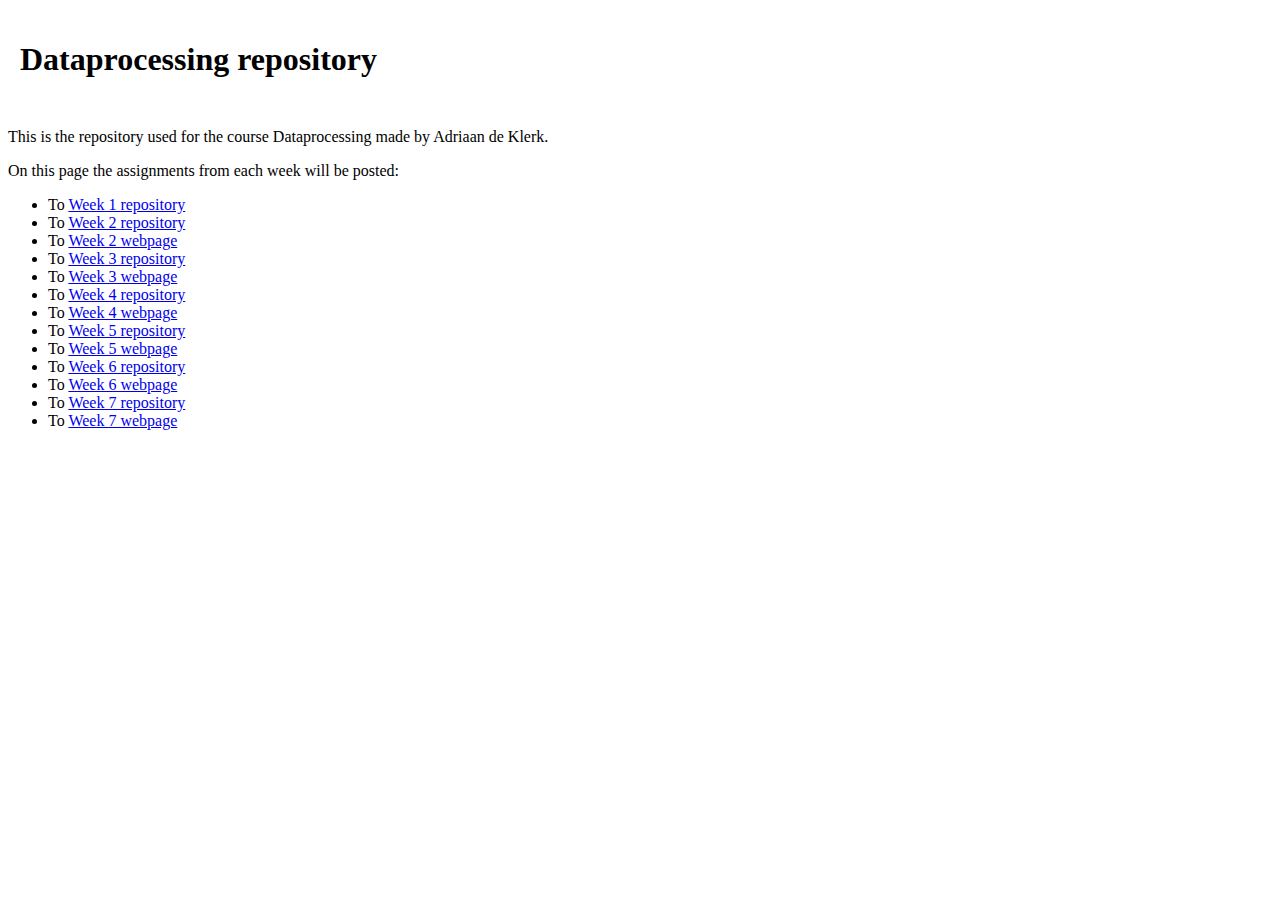
<file: index.html>
<!DOCTYPE HTML>
<html>
  <head>
    <title>Dataprocessing repository</title>
  </head>
  <body bgcolor=white>
  <style>html{font-family:Verdana;}</style>
    <table border="0" cellpadding="10">
      <tr>
        <td>
          <h1>Dataprocessing repository</h1>
        </td>
      </tr>
    </table>

    <p>This is the repository used for the course Dataprocessing made by
    Adriaan de Klerk. </p>
    <p>On this page the assignments from each week will be posted:
    <ul>
      <li>To <a href="https://github.com/Adriaandeklerk/Dataprocessing/tree/master/Homework/week-1/Scraping">Week 1 repository</a>
      <li>To <a href="https://github.com/Adriaandeklerk/Dataprocessing/tree/master/Homework/week-2/Javascript">Week 2 repository</a>
      <li>To <a href="https://adriaandeklerk.github.io/Dataprocessing/Homework/week-2/Javascript/temp.html">Week 2 webpage</a>
      <li>To <a href="https://github.com/Adriaandeklerk/Dataprocessing/tree/master/Homework/week3/">Week 3 repository</a>
      <li>To <a href="https://adriaandeklerk.github.io/Dataprocessing/Homework/week3/index.html">Week 3 webpage</a>
      <li>To <a href="https://github.com/Adriaandeklerk/Dataprocessing/tree/master/Homework/week4/">Week 4 repository</a>
      <li>To <a href="https://adriaandeklerk.github.io/Dataprocessing/Homework/week4/index.html">Week 4 webpage</a>
      <li>To <a href="https://github.com/Adriaandeklerk/Dataprocessing/tree/master/Homework/week5/">Week 5 repository</a>
      <li>To <a href="https://adriaandeklerk.github.io/Dataprocessing/Homework/week5/index.html">Week 5 webpage</a>
      <li>To <a href="https://github.com/Adriaandeklerk/Dataprocessing/tree/master/Homework/week6/">Week 6 repository</a>
      <li>To <a href="https://adriaandeklerk.github.io/Dataprocessing/Homework/week6/index.html">Week 6 webpage</a>
      <li>To <a href="https://github.com/Adriaandeklerk/Dataprocessing/tree/master/Homework/week7/">Week 7 repository</a>
      <li>To <a href="https://adriaandeklerk.github.io/Dataprocessing/Homework/week7/index.html">Week 7 webpage</a>

    </ul>

  </body>
</html>
</file>
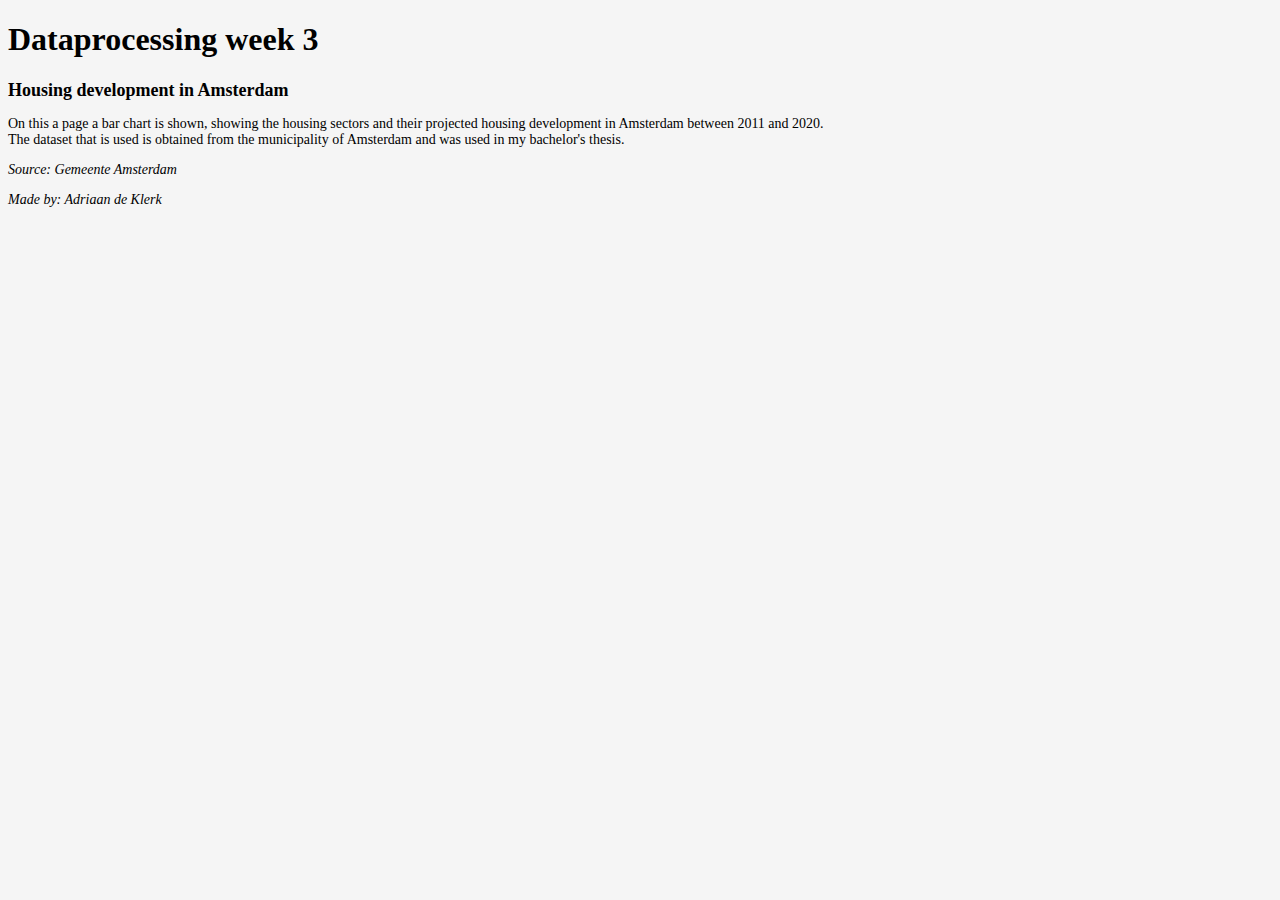
<file: Homework/week3/index.html>
<!--Dataprocessing week 3
Name: Adriaan de Klerk
10323929
Design for a bar chart in d3 -->
<!DOCTYPE html>
    <html lang="en">
        <head>
            <meta charset="utf-8">
            <title>Barchart</title>
            <script type="text/javascript" src="https://d3js.org/d3.v3.min.js"></script>
            <style type="text/css">
            body {
              background-color:#f5f5f5;
            }
            .bar {
              fill: steelblue;
            }
            .bar:hover {
              fill: green;
            }

            div.tooltip {
                position: absolute;
                text-align: center;
                width: 65px;
                height: 30px;
                padding: 2px;
                border: 0px;
                border-radius: 8px;
            }
            .axis text {
              font: 10px Georgia;
            }
            .axis path,
            .axis line {
              fill: none;
              stroke: #000;
              shape-rendering: crispEdges;
            }
            .toolTip {
              position: absolute;
              display: none;
              min-width: 80px;
              height: auto;
              background: none repeat scroll 0 0 #ffffff;
              border: 1px solid #6F257F;
              padding: 10px;
              text-align: center;
              font: 14px Georgia;
            }
            p {
              font: 14px Georgia;
            }
            h1 {
              font:32px Georgia;
            }
            h2 {
              font:18px Georgia;
            }
            </style>
        </head>
        <body>
          <h1><strong> Dataprocessing week 3 </strong></h1>
          <h2><strong> Housing development in Amsterdam</strong></h2>
          <p> On this a page a bar chart is shown, showing the housing sectors and
            their projected housing development in Amsterdam between 2011 and 2020. <br>
            The dataset that is used is obtained from the municipality of Amsterdam
            and was used in my bachelor's thesis. </p>
          <script src="barchart.js"></script>
                <p><i> Source: Gemeente Amsterdam </i></p>
                <p><i> Made by: Adriaan de Klerk  </i></p>
        </body>
    </html>
</file>
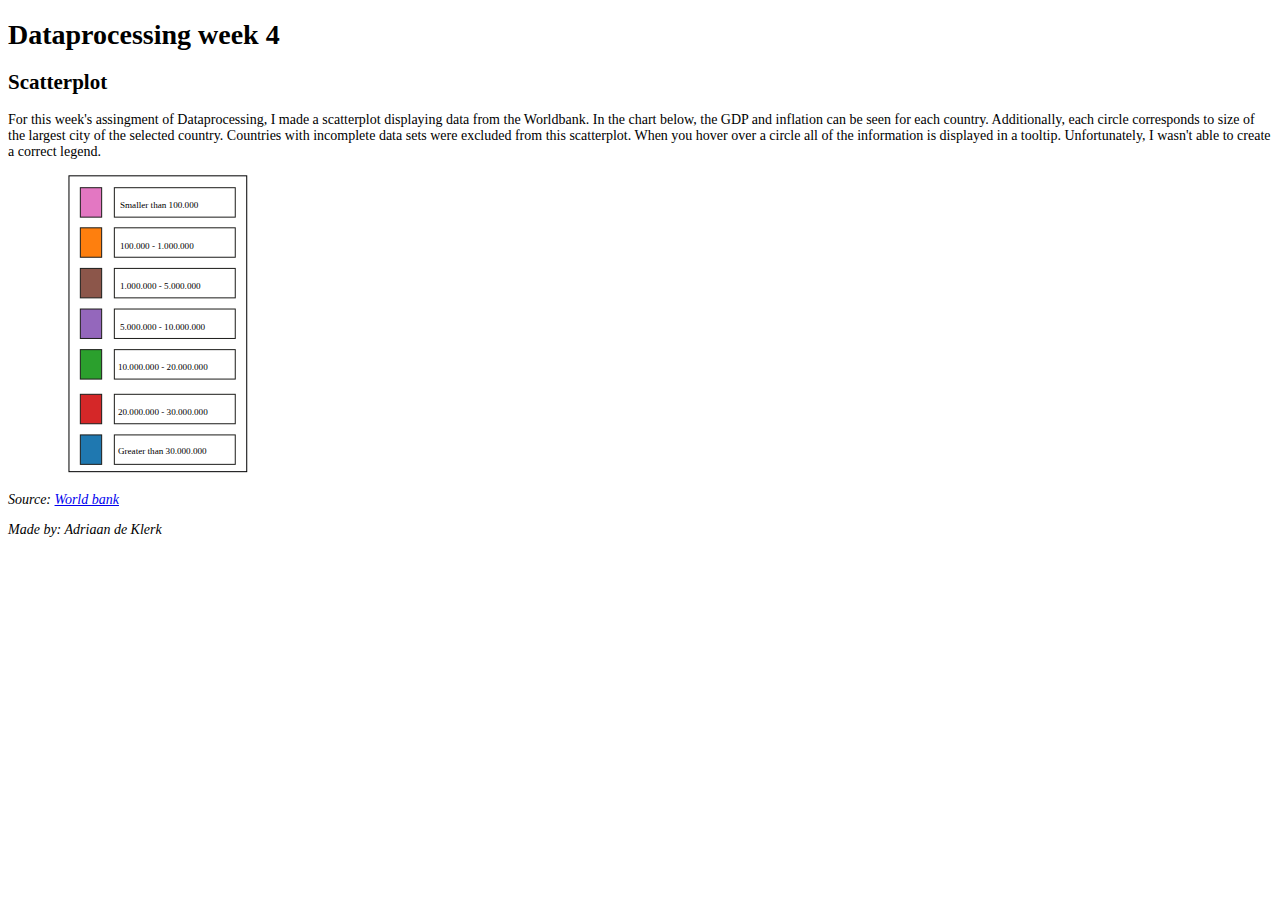
<file: Homework/week4/index.html>
<!DOCTYPE html>
<html>
<meta charset="utf-8">

<link rel="stylesheet" type="text/css" href="scatterplot.css">

<body>
  <h1><strong> Dataprocessing week 4 </strong></h1>
          <h2><strong> Scatterplot</strong></h2>
          <p> For this week's assingment of Dataprocessing, I made a scatterplot displaying
          data from the Worldbank. In the chart below, the GDP and inflation can
          be seen for each country. Additionally, each circle corresponds to
          size of the largest city of the selected country. Countries with incomplete
          data sets were excluded from this scatterplot. When you hover over a
          circle all of the information is displayed in a tooltip.
          Unfortunately, I wasn't able to create a correct legend. </p>

<script src="https://d3js.org/d3.v3.min.js"></script>
<script src="scatterplot.js"></script>

<svg id="legend" height="300" width="1550"
     xmlns="http://www.w3.org/2000/svg" xmlns:xlink="http://www.w3.org/1999/xlink" >
  <g transform="scale(0.5)">
    <image x="0" y="0" height="600" width="600" xlink:href="legend.svg"/>
  </g>
</svg>

<p><i> Source: <a href="http://databank.worldbank.org/data/reports.aspx?source=world-development-indicators#" target="_blank">World bank </a> </i></p>
<p><i> Made by: Adriaan de Klerk  </i></p>
  </body>
</html>
</file>
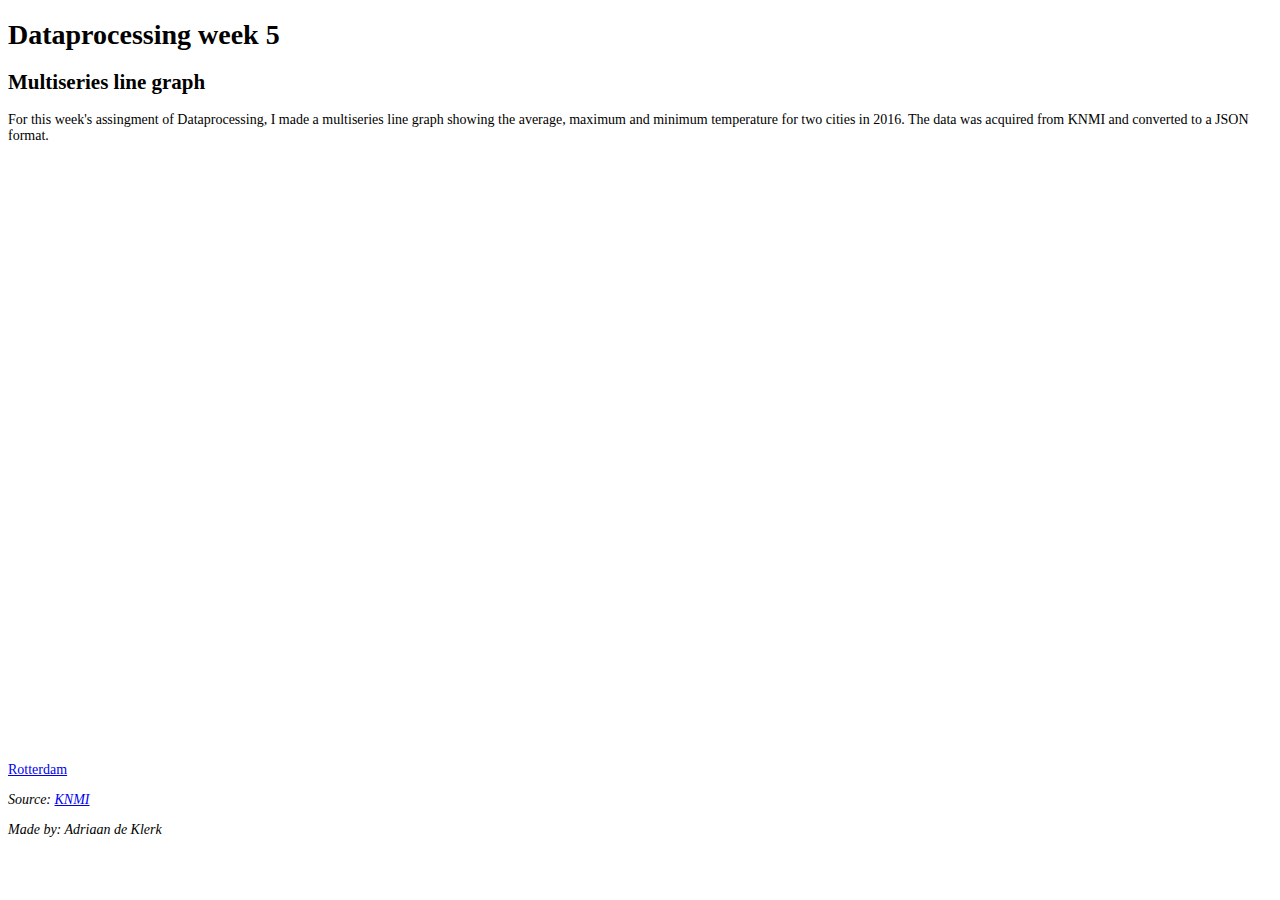
<file: Homework/week5/index.html>
<!-- Html file for dataprocessing week 5
Design for a multiple line chart
Adriaan de Klerk - 10323929 -->

<!DOCTYPE html>
<html>
<meta charset="utf-8">
<link rel="stylesheet" type="text/css" href="style.css">
<body>
  <h1><strong> Dataprocessing week 5 </strong></h1>
          <h2><strong> Multiseries line graph</strong></h2>
          <p> For this week's assingment of Dataprocessing, I made a multiseries
          line graph showing the average, maximum and minimum temperature for two
          cities in 2016. The data was acquired from KNMI and converted to a JSON
          format. </p>

          <svg width="1260" height="600"></svg>
<script src="https://d3js.org/d3.v4.min.js"></script>
<script src="http://d3js.org/queue.v1.min.js"></script>
<script src="linevliss.js"></script>
<a href="index2.html">Rotterdam</a>

<p><i> Source: <a href="http://projects.knmi.nl/klimatologie/daggegevens/selectie.cgi" target="_blank">KNMI</a> </i></p>
<p><i> Made by: Adriaan de Klerk  </i></p>
  </body>
</html>
</file>
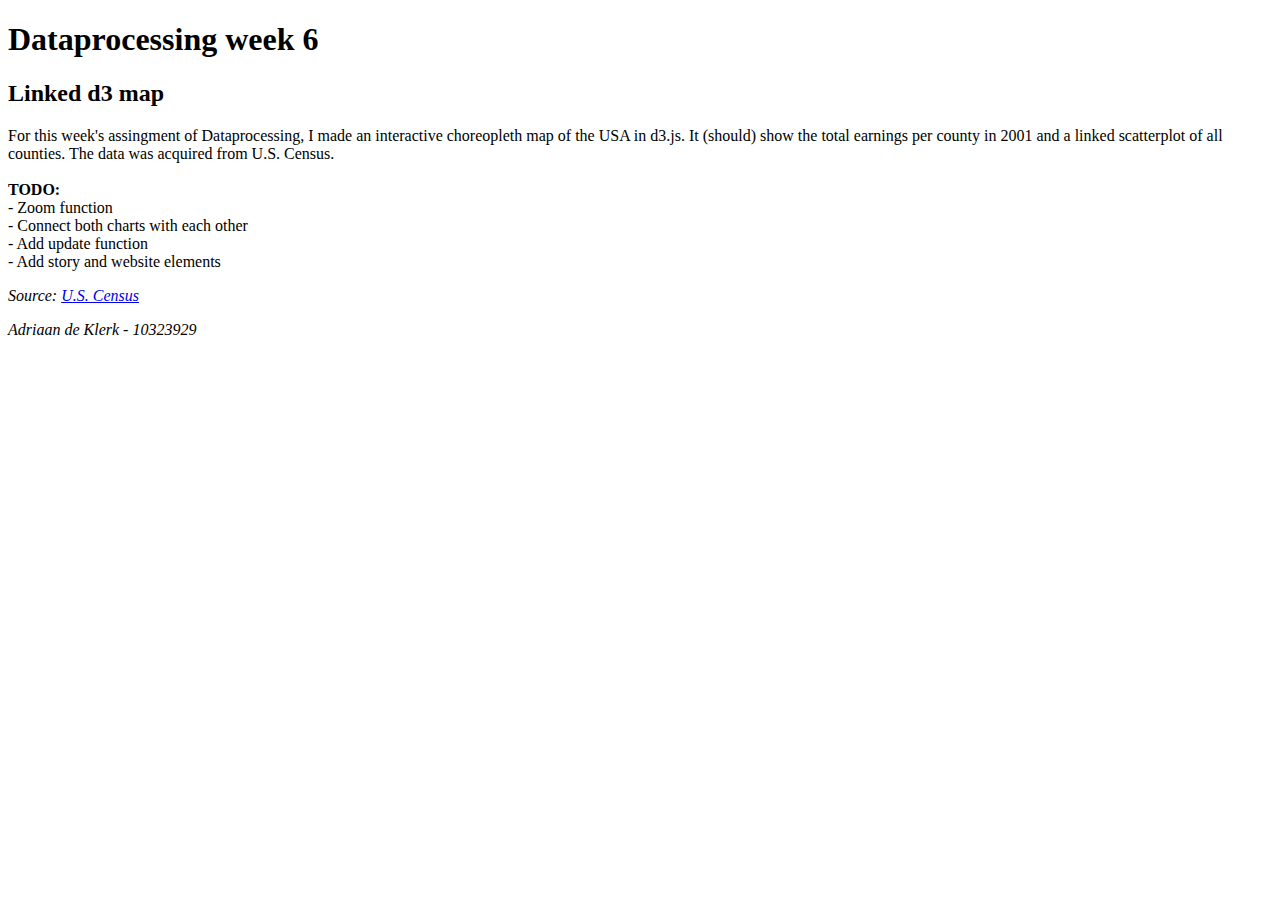
<file: Homework/week6/index.html>
<!-- Html file for dataprocessing week 6
Design for a linked view d3 map
Adriaan de Klerk - 10323929 -->

<!DOCTYPE html>
<html>
<meta charset="utf-8">
<link rel="stylesheet" type="text/css" href="style.css">
<body>
  <h1><strong> Dataprocessing week 6 </strong></h1>
          <h2><strong> Linked d3 map</strong></h2>
          <p> For this week's assingment of Dataprocessing, I made an interactive
            choreopleth map of the USA in d3.js. It (should) show the total earnings
            per county in 2001 and a linked scatterplot of all counties.
            The data was acquired from U.S. Census. <br>
          <br><strong>TODO: </strong> <br>
          - Zoom function <br>
          - Connect both charts with each other <br>
          - Add update function <br>
          - Add story and website elements </p>

<script src="https://d3js.org/d3.v3.min.js"></script>
<script src="https://d3js.org/topojson.v1.min.js"></script>
<script src="https://d3js.org/queue.v1.min.js"></script>
<script src="map2.js"></script>
<div id="container"></div>
<script src="map3.js"></script>

<p><i> Source: <a href="https://www.census.gov/support/USACdataDownloads.html#EAN" target="_blank">U.S. Census</a> </i></p>
<p><i> Adriaan de Klerk - 10323929  </i></p>
  </body>

</html>
</file>
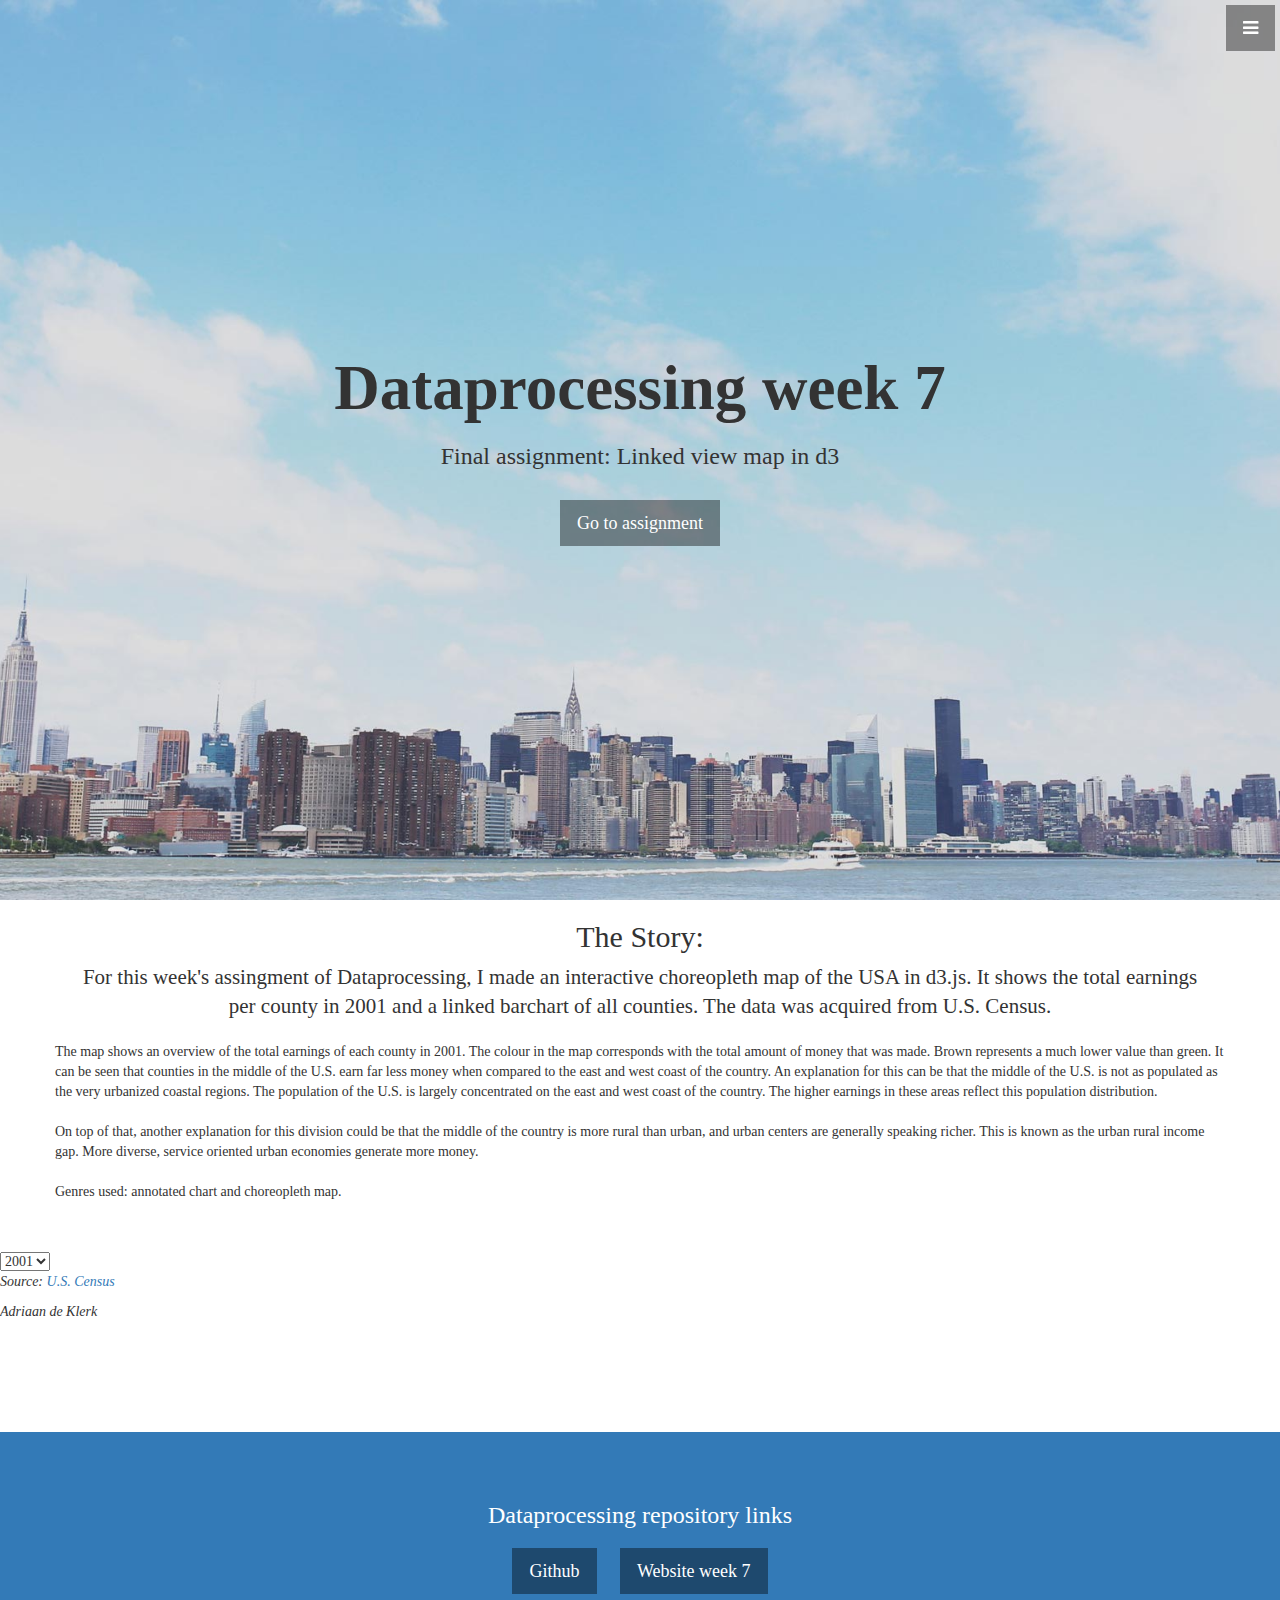
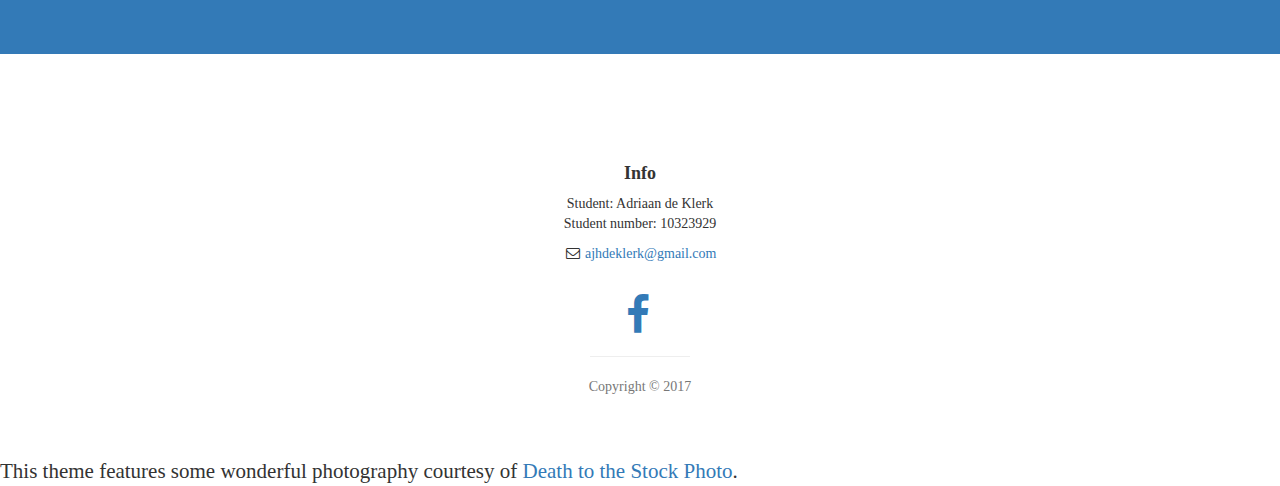
<file: Homework/week7/index.html>
<!-- Html file for dataprocessing week 7
Design for a linked view d3 map
Adriaan de Klerk - 10323929
Bootstrap source: https://blackrockdigital.github.io/startbootstrap-stylish-portfolio/ -->
<!DOCTYPE html>
<html lang="en">
  <head>
    <title> Dataprocessing ending project </title>
    <link href="css/bootstrap.min.css" rel="stylesheet">
      <link rel="stylesheet" type="text/css" href="css/style.css">
        <meta name="viewport" content="width=device-width, initial-scale=1">
          <meta name="description" content="">
            <meta name="author" content="">
              <script src="https://d3js.org/d3.v3.min.js"></script>
              <script src="https://d3js.org/topojson.v1.min.js"></script>
              <script src="https://d3js.org/queue.v1.min.js"></script>
                <!-- Custom CSS -->
                <link href="css/stylish-portfolio.css" rel="stylesheet">
                    <!-- Custom Fonts -->
                    <link href="font-awesome/css/font-awesome.min.css" rel="stylesheet" type="text/css">
                    <!-- Extra CSS -->
                    <link rel="stylesheet" type="text/css" href="css/style.css">
                      <link href="https://fonts.googleapis.com/css?family=Source+Sans+Pro:300,400,700,300italic,400italic,700italic" rel="stylesheet" type="text/css">
                      </head>
                      <body>
                        <!-- Navigation -->
                        <a id="menu-toggle" href="#" class="btn btn-dark btn-lg toggle">
                          <i class="fa fa-bars"></i>
                        </a>
                        <nav id="sidebar-wrapper">
                          <ul class="sidebar-nav">
                            <a id="menu-close" href="#" class="btn btn-light btn-lg pull-right toggle">
                              <i class="fa fa-times"></i>
                            </a>
                            <li class="sidebar-brand">
                              <a href="#top" onclick=$("#menu-close").click();>Dataprocessing</a>
                            </li>
                            <li>
                              <a href="#top" onclick=$("#menu-close").click();>Home</a>
                            </li>
                            <li>
                              <a href="#story" onclick=$("#menu-close").click();>The Story</a>
                            </li>
                            <li>
                              <a href="#map" onclick=$("#menu-close").click();>Assignment 7</a>
                            </li>
                            <li>
                              <a href="#links" onclick=$("#menu-close").click();>Links</a>
                            </li>
                            <li>
                              <a href="#info" onclick=$("#menu-close").click();>Info</a>
                            </li>
                          </ul>
                        </nav>
                        <!-- Header -->
                        <header id="top" class="header">
                          <div class="text-vertical-center">
                            <h1>Dataprocessing week 7</h1>
                            <h3>Final assignment: Linked view map in d3</h3>
                            <br>
                              <a href="#story" class="btn btn-dark btn-lg">Go to assignment</a>
                            </div>
                          </header>
                          <!-- About -->
                          <section id="story" class="story">
                            <div class="container">
                              <div class="row">
                                <div class="col-lg-12 text-center">
                                  <h2>The Story:</h2>
                                  <p class="lead">
                    For this week's assingment of Dataprocessing, I made an interactive
                    choreopleth map of the USA in d3.js. It shows the total earnings
                    per county in 2001 and a linked barchart of all counties.
                    The data was acquired from U.S. Census.
                                    <br>
                                    </p>
                                  </div>
                    The map shows an overview of the total earnings of each
                    county in 2001. The colour in the map corresponds with the
                    total amount of money that was made. Brown represents a much
                    lower value than green.
                    It can be seen that counties in the middle of the U.S. earn far less
                    money when compared to the east and west coast of the country.
                    An explanation for this can be that the middle of the U.S. is not as
                    populated as the very urbanized coastal regions. The population of the
                    U.S. is largely concentrated on the east and west coast
                    of the country. The higher earnings in these areas reflect
                    this population distribution.
                                  <br>
                                    <br>
                    On top of that, another explanation for this division could
                    be that the middle of the country is more rural than urban,
                    and urban centers are generally speaking richer.
                    This is known as the urban rural income gap. More diverse,
                    service oriented urban economies generate
                    more money.
                                      <br>
                                        <br>
                    Genres used: annotated chart and choreopleth map.
                                    </div>
                                  </div>
                                </section>
                                <!-- Charts -->
                                <section id="map" class="portfolio">
                                  <div class="container-fluid" id="chart1" width="900" height="600"></div>
                                  <select id = "opts">
                                    <option value="ds1" selected="selected">2001</option>
                                    <option value="rate2010">2010</option>
                                  </select>
                                  <div class="container-fluid" id="chart2" width="900" height="600"></div>
                                  <script src="d3js/map.js"></script>
                                <p>
                                  <i> Source:
                                    <a href="https://www.census.gov/support/USACdataDownloads.html#EAN" target="_blank">U.S. Census</a>
                                  </i>
                                </p>
                                <p>
                                  <i> Adriaan de Klerk
                                </i>
                              </p>
                            </section>
                            <!-- Links -->
                            <section id="links" class="portfolio">
                              <aside class="call-to-action bg-primary">
                                <div class="container">
                                  <div class="row">
                                    <div class="col-lg-12 text-center">
                                      <h3>Dataprocessing repository links</h3>
                                      <a target="_blank" href="https://github.com/Adriaandeklerk/Dataprocessing" class="btn btn-lg btn-dark">Github</a>
                                      <a href="#top" class="btn btn-lg btn-dark">Website week 7</a>
                                    </div>
                                  </div>
                                </div>
                              </aside>
                            </section>
                            <!-- Extra info -->
                            <section id="info" class="portfolio">
                              <div class="container">
                                <div class="row">
                                  <div class="col-lg-10 col-lg-offset-1 text-center">
                                    <h4>
                                      <strong>Info</strong>
                                    </h4>
                                    <p>Student: Adriaan de Klerk

                                      <br>Student number: 10323929
                                      </p>
                                      <ul class="list-unstyled">
                                        <li>
                                          <i class="fa fa-envelope-o fa-fw"></i>
                                          <a href="mailto:ajhdeklerk@gmail.com">ajhdeklerk@gmail.com</a>
                                        </li>
                                      </ul>
                                      <br>
                                        <ul class="list-inline">
                                          <li>
                                            <a target="_blank" href="https://www.facebook.com/ajhdeklerk">
                                              <i class="fa fa-facebook fa-fw fa-3x"></i>
                                            </a>
                                          </li>
                                        </ul>
                                        <hr class="small">
                                          <p class="text-muted">Copyright &copy; 2017</p>
                                        </div>
                                      </div>
                                    </div>
                                    <a id="to-top" href="#top" class="btn btn-dark btn-lg">
                                      <i class="fa fa-chevron-up fa-fw fa-1x"></i>
                                    </a>
                                  </section>
                                  <!-- jQuery -->
                                  <script src="js/jquery.js"></script>
                                  <!-- Bootstrap Core JavaScript -->
                                  <script src="js/bootstrap.min.js"></script>
                                  <!-- Custom Theme JavaScript -->
                                  <script>
    // Closes the sidebar menu
    $("#menu-close").click(function(e) {
        e.preventDefault();
        $("#sidebar-wrapper").toggleClass("active");
    });
    // Opens the sidebar menu
    $("#menu-toggle").click(function(e) {
        e.preventDefault();
        $("#sidebar-wrapper").toggleClass("active");
    });
    // Scrolls to the selected menu item on the page
    $(function() {
        $('a[href*=#]:not([href=#],[data-toggle],[data-target],[data-slide])').click(function() {
            if (location.pathname.replace(/^\//, '') == this.pathname.replace(/^\//, '') || location.hostname == this.hostname) {
                var target = $(this.hash);
                target = target.length ? target : $('[name=' + this.hash.slice(1) + ']');
                if (target.length) {
                    $('html,body').animate({
                        scrollTop: target.offset().top
                    }, 1000);
                    return false;
                }
            }
        });
    });
    //#to-top button appears after scrolling
    var fixed = false;
    $(document).scroll(function() {
        if ($(this).scrollTop() > 250) {
            if (!fixed) {
                fixed = true;
                // $('#to-top').css({position:'fixed', display:'block'});
                $('#to-top').show("slow", function() {
                    $('#to-top').css({
                        position: 'fixed',
                        display: 'block'
                    });
                });
            }
        } else {
            if (fixed) {
                fixed = false;
                $('#to-top').hide("slow", function() {
                    $('#to-top').css({
                        display: 'none'
                    });
                });
            }
        }
    });
    </script>
<p class="lead">This theme features some wonderful photography courtesy of
<a target="_blank" href="http://join.deathtothestockphoto.com/">Death to the Stock Photo</a>.
</p>
</body>
</html>
</file>
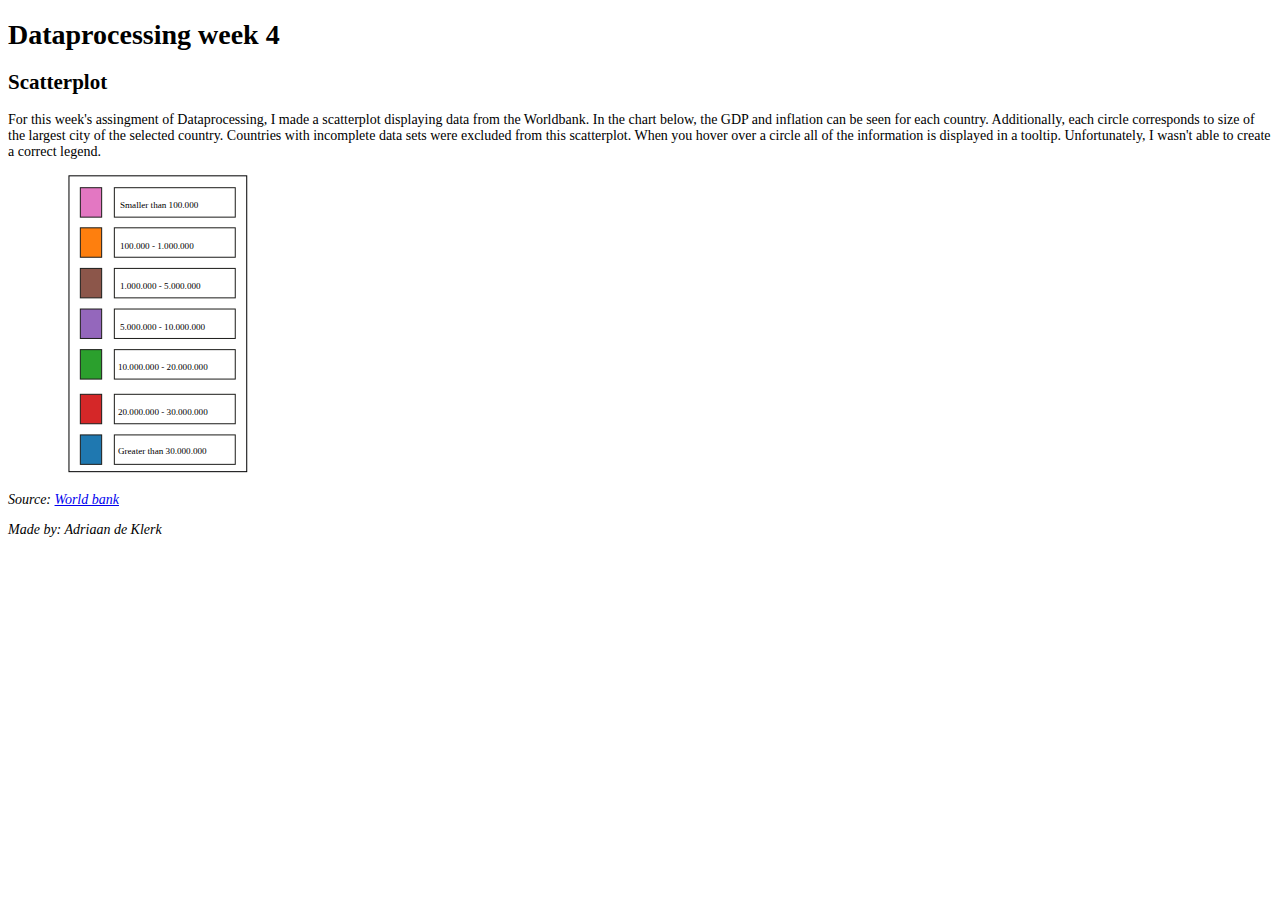
<file: Homework/week4/scatterplot.html>
<!DOCTYPE html>
<html>
<meta charset="utf-8">

<link rel="stylesheet" type="text/css" href="scatterplot.css">

<body>
  <h1><strong> Dataprocessing week 4 </strong></h1>
          <h2><strong> Scatterplot</strong></h2>
          <p> For this week's assingment of Dataprocessing, I made a scatterplot displaying
          data from the Worldbank. In the chart below, the GDP and inflation can
          be seen for each country. Additionally, each circle corresponds to
          size of the largest city of the selected country. Countries with incomplete
          data sets were excluded from this scatterplot. When you hover over a
          circle all of the information is displayed in a tooltip.
          Unfortunately, I wasn't able to create a correct legend. </p>

<script src="http://d3js.org/d3.v3.min.js"></script>
<script src="scatterplot.js"></script>

<svg id="legend" height="300" width="1550"
     xmlns="http://www.w3.org/2000/svg" xmlns:xlink="http://www.w3.org/1999/xlink" >
  <g transform="scale(0.5)">
    <image x="0" y="0" height="600" width="600" xlink:href="legend.svg"/>
  </g>
</svg>

<p><i> Source: <a href="http://databank.worldbank.org/data/reports.aspx?source=world-development-indicators#" target="_blank">World bank </a> </i></p>
<p><i> Made by: Adriaan de Klerk  </i></p>
</html>
</file>
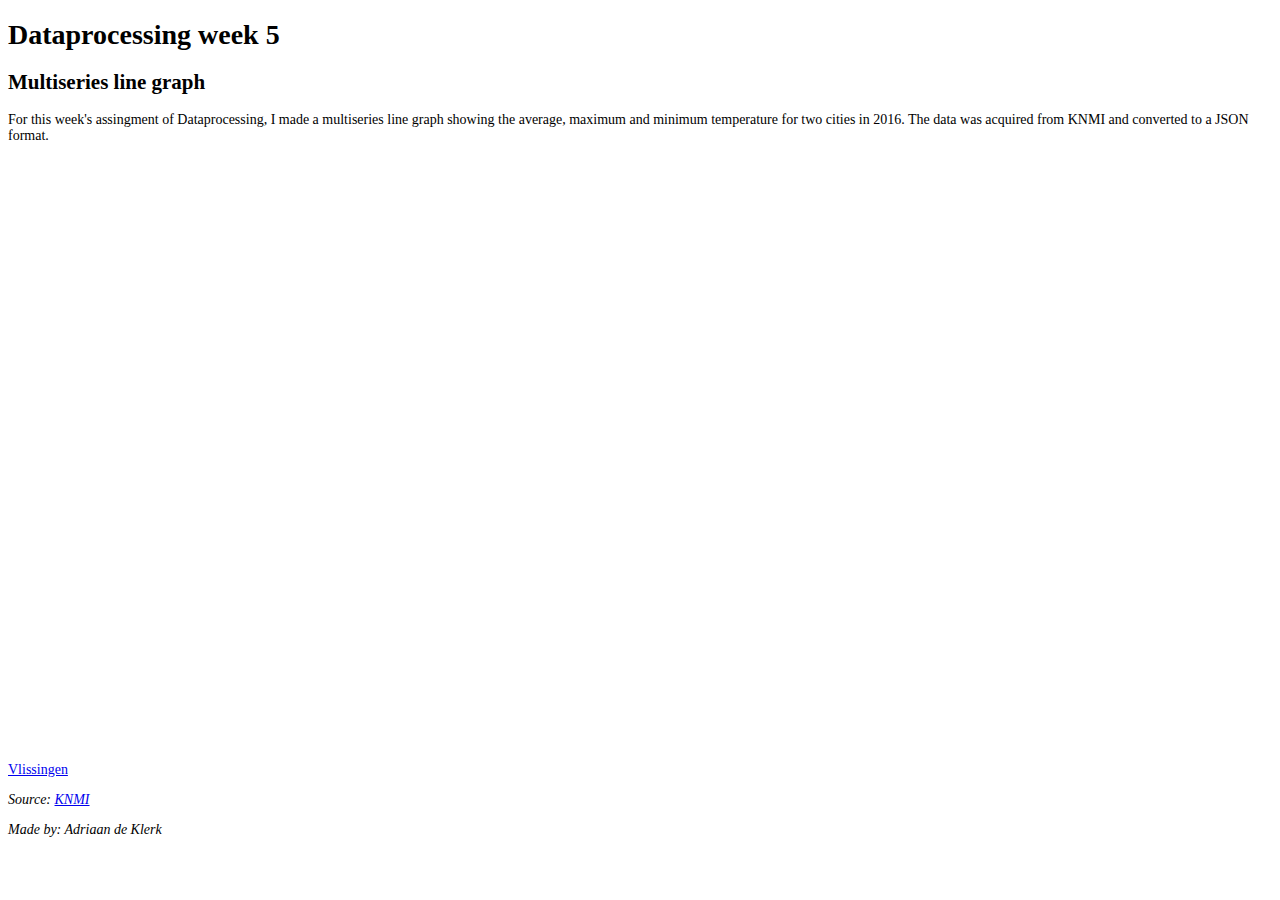
<file: Homework/week5/index2.html>
<!-- Html file for dataprocessing week 5
Design for a multiple line chart
Adriaan de Klerk - 10323929 -->

<!DOCTYPE html>
<html>
<meta charset="utf-8">
<link rel="stylesheet" type="text/css" href="style.css">
<body>
  <h1><strong> Dataprocessing week 5 </strong></h1>
          <h2><strong> Multiseries line graph</strong></h2>
          <p> For this week's assingment of Dataprocessing, I made a multiseries
          line graph showing the average, maximum and minimum temperature for two
          cities in 2016. The data was acquired from KNMI and converted to a JSON
          format. </p>
          
          <svg width="1260" height="600"></svg>
<script src="https://d3js.org/d3.v4.min.js"></script>
<script src="http://d3js.org/queue.v1.min.js"></script>
<script src="linerot.js"></script>
<a href="index.html">Vlissingen</a>

<p><i> Source: <a href="http://projects.knmi.nl/klimatologie/daggegevens/selectie.cgi" target="_blank">KNMI</a> </i></p>
<p><i> Made by: Adriaan de Klerk  </i></p>
  </body>
</html>
</file>
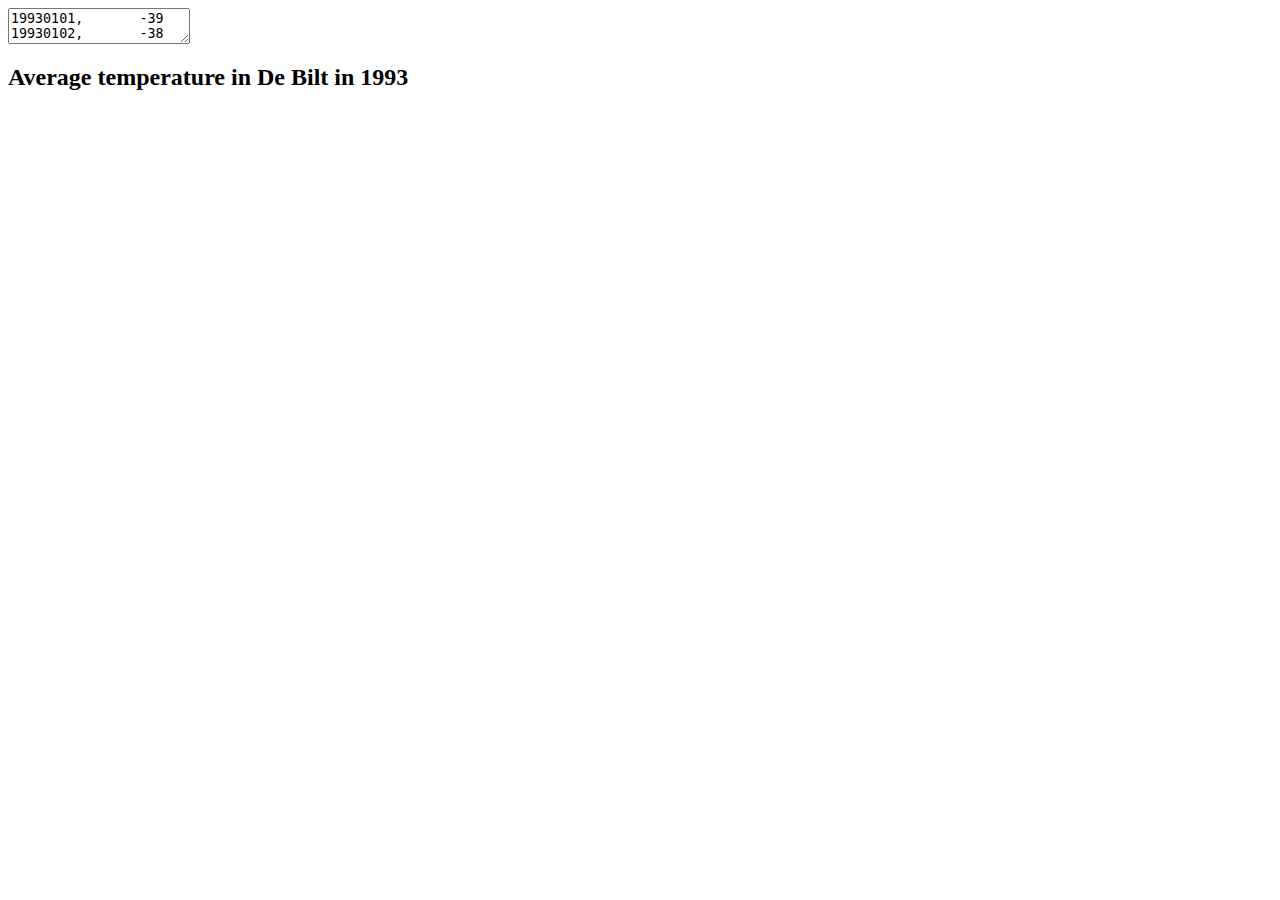
<file: Homework/week-2/Javascript/temp.html>
<script>
// Name: Adriaan de Klerk
// Student number: 10323929
// Assessment Javascript week 2 - Line chart
// Data source: http://projects.knmi.nl/klimatologie/daggegevens/selectie.cgi
</script>

<!DOCTYPE HTML>
<html>
    <body>
<textarea id="rawdata">
19930101,	-39
19930102,	-38
19930103,	-77
19930104,	-49
19930105,	16
19930106,	80
19930107,	46
19930108,	53
19930109,	69
19930110,	107
19930111,	99
19930112,	59
19930113,	71
19930114,	64
19930115,	88
19930116,	115
19930117,	91
19930118,	55
19930119,	61
19930120,	97
19930121,	98
19930122,	95
19930123,	76
19930124, 94
19930125,	35
19930126,	38
19930127,	42
19930128,	65
19930129,	45
19930130,	11
19930131,	3
19930201,	-16
19930202,	21
19930203,	24
19930204,	-1
19930205,	22
19930206,	52
19930207,	57
19930208,	50
19930209,	47
19930210,	27
19930211,	10
19930212,	10
19930213,	-8
19930214,	-13
19930215,	14
19930216,	50
19930217,	69
19930218,	61
19930219,	61
19930220,	48
19930221,	35
19930222,	13
19930223,	0
19930224, -11
19930225,	18
19930226,	26
19930227,	20
19930228,	-2
19930301,	8
19930302,	21
19930303,	-6
19930304,	5
19930305,	26
19930306,	61
19930307,	54
19930308,	41
19930309,	32
19930310,	66
19930311,	73
19930312,	81
19930313,	81
19930314,	91
19930315,	106
19930316,	92
19930317,	99
19930318,	94
19930319,	58
19930320,	57
19930321,	86
19930322,	96
19930323,	66
19930324,	53
19930325,	48
19930326,	51
19930327,	23
19930328,	21
19930329,	29
19930330,	70
19930331,	112
19930401,	97
19930402,	60
19930403,	63
19930404,	59
19930405,	62
19930406,	84
19930407,	72
19930408,	66
19930409,	90
19930410,	91
19930411,	76
19930412,	82
19930413,	78
19930414,	93
19930415,	86
19930416,	96
19930417,	103
19930418,	104
19930419,	100
19930420,	145
19930421,	140
19930422,	119
19930423,	144
19930424,	169
19930425,	150
19930426,	147
19930427,	163
19930428,	197
19930429,	205
19930430,	203
19930501,	164
19930502,	103
19930503,	93
19930504,	84
19930505,	86
19930506,	96
19930507,	112
19930508,	138
19930509,	162
19930510,	180
19930511,	199
19930512,	190
19930513,	126
19930514,	116
19930515,	106
19930516,	125
19930517,	184
19930518,	173
19930519,	160
19930520,	162
19930521,	120
19930522,	131
19930523,	160
19930524,	187
19930525,	179
19930526,	174
19930527,	142
19930528,	115
19930529,	156
19930530,	169
19930531,	141
19930601,	153
19930602,	162
19930603,	139
19930604,	170
19930605,	192
19930606,	179
19930607,	177
19930608,	194
19930609,	223
19930610,	229
19930611,	183
19930612,	135
19930613,	134
19930614,	123
19930615,	133
19930616,	131
19930617,	153
19930618,	150
19930619,	158
19930620,	155
19930621,	141
19930622,	142
19930623,	130
19930624,	123
19930625,	130
19930626,	143
19930627,	154
19930628,	146
19930629,	181
19930630,	195
19930701,	181
19930702,	172
19930703,	189
19930704,	211
19930705,	151
19930706,	150
19930707,	149
19930708,	168
19930709,	162
19930710,	138
19930711,	126
19930712,	113
19930713,	145
19930714,	152
19930715,	161
19930716,	188
19930717,	178
19930718,	165
19930719,	151
19930720,	148
19930721,	146
19930722,	150
19930723,	175
19930724,	185
19930725,	149
19930726,	151
19930727,	152
19930728,	178
19930729,	184
19930730, 169
19930731,	162
19930801,	158
19930802,	188
19930803,	168
19930804,	170
19930805,	167
19930806,	152
19930807,	174
19930808,	160
19930809,	162
19930810,	145
19930811,	148
19930812,	161
19930813,	148
19930814,	163
19930815,	173
19930816,	164
19930817,	155
19930818,	160
19930819,	160
19930820,	166
19930821,	176
19930822,	118
19930823,	121
19930824,	127
19930825,	128
19930826,	141
19930827,	129
19930828,	128
19930829,	123
19930830,	145
19930831,	143
19930901,	142
19930902,	142
19930903,	135
19930904,	125
19930905,	126
19930906,	122
19930907,	145
19930908,	161
19930909,	160
19930910,	147
19930911,	134
19930912,	142
19930913,	124
19930914,	124
19930915,	139
19930916,	124
19930917,	94
19930918,	95
19930919,	120
19930920,	171
19930921,	159
19930922,	143
19930923,	140
19930924,	126
19930925,	120
19930926,	112
19930927,	121
19930928,	108
19930929,	111
19930930,	115
19931001,	132
19931002,	121
19931003,	115
19931004,	127
19931005,	141
19931006,	139
19931007,	127
19931008,	129
19931009,	111
19931010,	112
19931011,	137
19931012,	143
19931013,	137
19931014,	80
19931015,	58
19931016,	51
19931017,	52
19931018,	38
19931019,	30
19931020,	56
19931021,	71
19931022,	68
19931023,	66
19931024,	70
19931025,	90
19931026,	97
19931027,	92
19931028,	76
19931029,	51
19931030,	39
19931031,	25
19931101,	23
19931102,	34
19931103,	72
19931104,	91
19931105,	58
19931106,	60
19931107,	55
19931108,	62
19931109,	71
19931110,	80
19931111,	80
19931112,	65
19931113,	67
19931114,	77
19931115,	61
19931116,	14
19931117,	9
19931118,	-11
19931119,	-13
19931120,	-8
19931121,	-48
19931122,	-59
19931123,	-36
19931124,	-30
19931125,	-10
19931126,	-13
19931127, -27
19931128,	-20
19931129,	-22
19931130,	-28
19931201,	-5
19931202,	72
19931203,	91
19931204,	80
19931205,	54
19931206,	69
19931207,	55
19931208,	60
19931209,	84
19931210,	63
19931211,	44
19931212,	33
19931213,	79
19931214,	18
19931215,	26
19931216,	57
19931217,	57
19931218,	98
19931219,	109
19931220,	47
19931221,	19
19931222,	48
19931223,	42
19931224,	40
19931225,	-6
19931226,	21
19931227,	25
19931228,	19
19931229,	54
19931230,	68
19931231,	58
</textarea>
<style>html{font-family:Verdana;}</style>
    <h2>Average temperature in De Bilt in 1993</h2>
  <canvas id="myCanvas" height="450" width="800">
  </canvas>

<script>
        // create array for x and y data
        xdata = []
        ydata = []

        // load data from textarea
        var content = document.getElementById('rawdata').innerHTML;
        // split data in lines
        var lines = content.split("\n");
        // use for loop to iterate over the lines -1 to omit the last empty line
        for (var i = 0; i < lines.length - 1; i++){
            // split elements seperated by a comma
            var temp = (lines[i].split(","));
            // omit the spaces
            trimdate = String(temp[0]).trim();
            // transform data to javascript data format
            var dateformat = trimdate.slice(0, 4) + "-" + trimdate.slice(4, 6) + "-" + trimdate.slice(6, 8);
            var date = new Date(dateformat);
            // put the second element from each line into temperature
            temperature = parseInt(temp[1]);
            // store dates and temperatures into x and ydata
            xdata.push(date);
            ydata.push(temperature);
            };

        // select canvas and set line width
        var canvas = document.getElementById("myCanvas");
        var ctx = canvas.getContext("2d");
        ctx.lineWidth = 2;

          // draw X axis on canvas
          ctx.beginPath();
          ctx.moveTo(40, 450)
          ctx.lineTo(800, 450)
          ctx.stroke();
          ctx.closePath();

          // draw Y axis on canvas
          ctx.beginPath();
          ctx.moveTo(40, 10)
          ctx.lineTo(40, 450)
          ctx.stroke();
          ctx.closePath();

          // somehow I cannot draw on the canvas, I really tried everything

function createTransform(domain, range){
      	// domain is a two-element array of the data bounds [domain_min, domain_max]
      	// range is a two-element array of the screen bounds [range_min, range_max]
      	// this gives you two equations to solve:
      	// range_min = alpha * domain_min + beta
      	// range_max = alpha * domain_max + beta
       		// a solution would be:

          var domain_min = domain[0]
          var domain_max = domain[1]
          var range_min = range[0]
          var range_max = range[1]

          // formulas to calculate the alpha and the beta
         	var alpha = (range_max - range_min) / (domain_max - domain_min)
          var beta = range_max - alpha * domain_max

          // returns the function for the linear transformation (y= a * x + b)
          return function(x){
            return alpha * x + beta;
          }
      }
</html>
</body>
</file>
<file: Homework/week4/scatterplot.css>
body {
  font: 14px Georgia;
}
.axis path,
.axis line {
  fill: none;
  stroke: #000;
}

.tooltip {
  position: absolute;
  background: DarkGrey;
  font: 12px Georgia;
  color: #FFFFFF;
  display: inline;
}

.tooltip .tooltiptext {
    width: 200px;
    bottom: 100%;
    left: 70%;
    margin-left: -60px;

  p {
    font: 14px Georgia;
  }
  h1 {
    font:32px Georgia;
  }
  h2 {
    font:18px Georgia;
  }
</file>
<file: Homework/week5/style.css>
/* Css file for dataprocessing week 5
Design for a multiple line chart
Adriaan de Klerk - 10323929 */

body {
  font: 14px Georgia;
}

.overlay {
  fill: none;
  pointer-events: all;
}

.focus circle {
  fill: #F1F3F3;
  stroke: #008000;
  stroke-width: 5px;
}

.hover-line {
  stroke: #6F257F;
  stroke-width: 2px;
  stroke-dasharray: 3,3;
}
</file>
<file: Homework/week6/style.css>
/* Css file for dataprocessing week 6
Design for a linked d3 map
Adriaan de Klerk - 10323929 */

path {
stroke:grey;
stroke-width: 0.8px;
}

body {
font-family: Georgia;
}

.hover {
  fill: red;
}

.legend {
font-size: 12px;
}

div.tooltip {
position: absolute;
text-align: center;
width: 150px;
height: 26px;
padding: 3px;
font-size: 12px;
background: #F8F8FF;
border: 3px;
pointer-events: none;
}
</file>
<file: Homework/week7/css/style.css>
/* Css file for dataprocessing week 7
Design for a linked d3 map
Adriaan de Klerk - 10323929 */

.axis path, .axis line {
  fill: #e34a33;
  stroke: #fff;
}

.axis text {
  font-size: 13px;
}

.bar {
  fill: #fdbb84;
}

.bar:hover {
  fill: #fee8c8;
}

svg text.label {
  fill: black;
  font: 14px;
  font-weight: 300;
  text-anchor: middle;
}

#chartID {
  min-width: 531px;
}

#chart1 {
  float: left;
}

#chart2 {
  float: middle;
}

path {
  stroke: grey;
  stroke-width: 0.8px;
}

body {
  font-family: Georgia;
}

.hover {
  fill: red;
}

.legend {
  font-size: 12px;
}

div.tooltip {
  position: absolute;
  text-align: center;
  width: 180px;
  height: 26px;
  padding: 3px;
  font-size: 12px;
  background: #F8F8FF;
  border: 3px;
  pointer-events: none;
}

.toolTip {
  position: absolute;
  display: none;
  min-width: 80px;
  height: auto;
  background: none repeat scroll 0 0 #ffffff;
  border: 1px solid #6F257F;
  padding: 14px;
  text-align: center;
}
</file>
<file: Homework/week7/css/stylish-portfolio.css>
/*!
 * Start Bootstrap - Stylish Portfolio (http://startbootstrap.com/)
 * Copyright 2013-2016 Start Bootstrap
 * Licensed under MIT (https://github.com/BlackrockDigital/startbootstrap/blob/gh-pages/LICENSE)
 */

/* Global Styles */

html,
body {
    width: 100%;
    height: 100%;
}

body {
    font-family: "Source Sans Pro","Helvetica Neue",Helvetica,Arial,sans-serif;
}

.text-vertical-center {
    display: table-cell;
    text-align: center;
    vertical-align: middle;
}

.text-vertical-center h1 {
    margin: 0;
    padding: 0;
    font-size: 4.5em;
    font-weight: 700;
}

/* Custom Button Styles */

.btn-dark {
    border-radius: 0;
    color: #fff;
    background-color: rgba(0,0,0,0.4);
}

.btn-dark:hover,
.btn-dark:focus,
.btn-dark:active {
    color: #fff;
    background-color: rgba(0,0,0,0.7);
}

.btn-light {
    border-radius: 0;
    color: #333;
    background-color: rgb(255,255,255);
}

.btn-light:hover,
.btn-light:focus,
.btn-light:active {
    color: #333;
    background-color: rgba(255,255,255,0.8);
}

/* Custom Horizontal Rule */

hr.small {
    max-width: 100px;
}

/* Side Menu */

#sidebar-wrapper {
    z-index: 1000;
    position: fixed;
    right: 0;
    width: 250px;
    height: 100%;
    transform: translateX(250px);
    overflow-y: auto;
    background: #222;
    -webkit-transition: all 0.4s ease 0s;
    -moz-transition: all 0.4s ease 0s;
    -ms-transition: all 0.4s ease 0s;
    -o-transition: all 0.4s ease 0s;
    transition: all 0.4s ease 0s;
}

.sidebar-nav {
    position: absolute;
    top: 0;
    width: 250px;
    margin: 0;
    padding: 0;
    list-style: none;
}

.sidebar-nav li {
    text-indent: 20px;
    line-height: 40px;
}

.sidebar-nav li a {
    display: block;
    text-decoration: none;
    color: #999;
}

.sidebar-nav li a:hover {
    text-decoration: none;
    color: #fff;
    background: rgba(255,255,255,0.2);
}

.sidebar-nav li a:active,
.sidebar-nav li a:focus {
    text-decoration: none;
}

.sidebar-nav > .sidebar-brand {
    height: 55px;
    font-size: 18px;
    line-height: 55px;
}

.sidebar-nav > .sidebar-brand a {
    color: #999;
}

.sidebar-nav > .sidebar-brand a:hover {
    color: #fff;
    background: none;
}

#menu-toggle {
    z-index: 1;
    position: fixed;
    top: 0;
    right: 0;
}

#sidebar-wrapper.active {
    right: 250px;
    width: 250px;
    -webkit-transition: all 0.4s ease 0s;
    -moz-transition: all 0.4s ease 0s;
    -ms-transition: all 0.4s ease 0s;
    -o-transition: all 0.4s ease 0s;
    transition: all 0.4s ease 0s;
}

.toggle {
    margin: 5px 5px 0 0;
}

/* Header */

.header {
    display: table;
    position: relative;
    width: 100%;
    height: 100%;
    background: url(../img/bg.jpg) no-repeat center center scroll;
    -webkit-background-size: cover;
    -moz-background-size: cover;
    background-size: cover;
    -o-background-size: cover;
}

/* About */

.about {
    padding: 50px 0;
}

/* Services */

.services {
    padding: 50px 0;
}

.service-item {
    margin-bottom: 30px;
}

/* Callout */

.callout {
    display: table;
    width: 100%;
    height: 400px;
    color: #fff;
    background: url(../img/callout.jpg) no-repeat center center scroll;
    -webkit-background-size: cover;
    -moz-background-size: cover;
    background-size: cover;
    -o-background-size: cover;
}

/* Portfolio */

.portfolio {
    padding: 50px 0;
}

.portfolio-item {
    margin-bottom: 30px;
}

.img-portfolio {
    margin: 0 auto;
}

.img-portfolio:hover {
    opacity: 0.8;
}

/* Call to Action */

.call-to-action {
    padding: 50px 0;
}

.call-to-action .btn {
    margin: 10px;
}

/* Map */

.map {
    height: 500px;
}

@media(max-width:768px) {
    .map {
        height: 75%;
    }
}

.map iframe {
    pointer-events: none;
}

/* Footer */

footer {
    padding: 100px 0;
}

#to-top {
  display: none;
  position: fixed;
  bottom: 5px;
  right: 5px;
}
</file>
